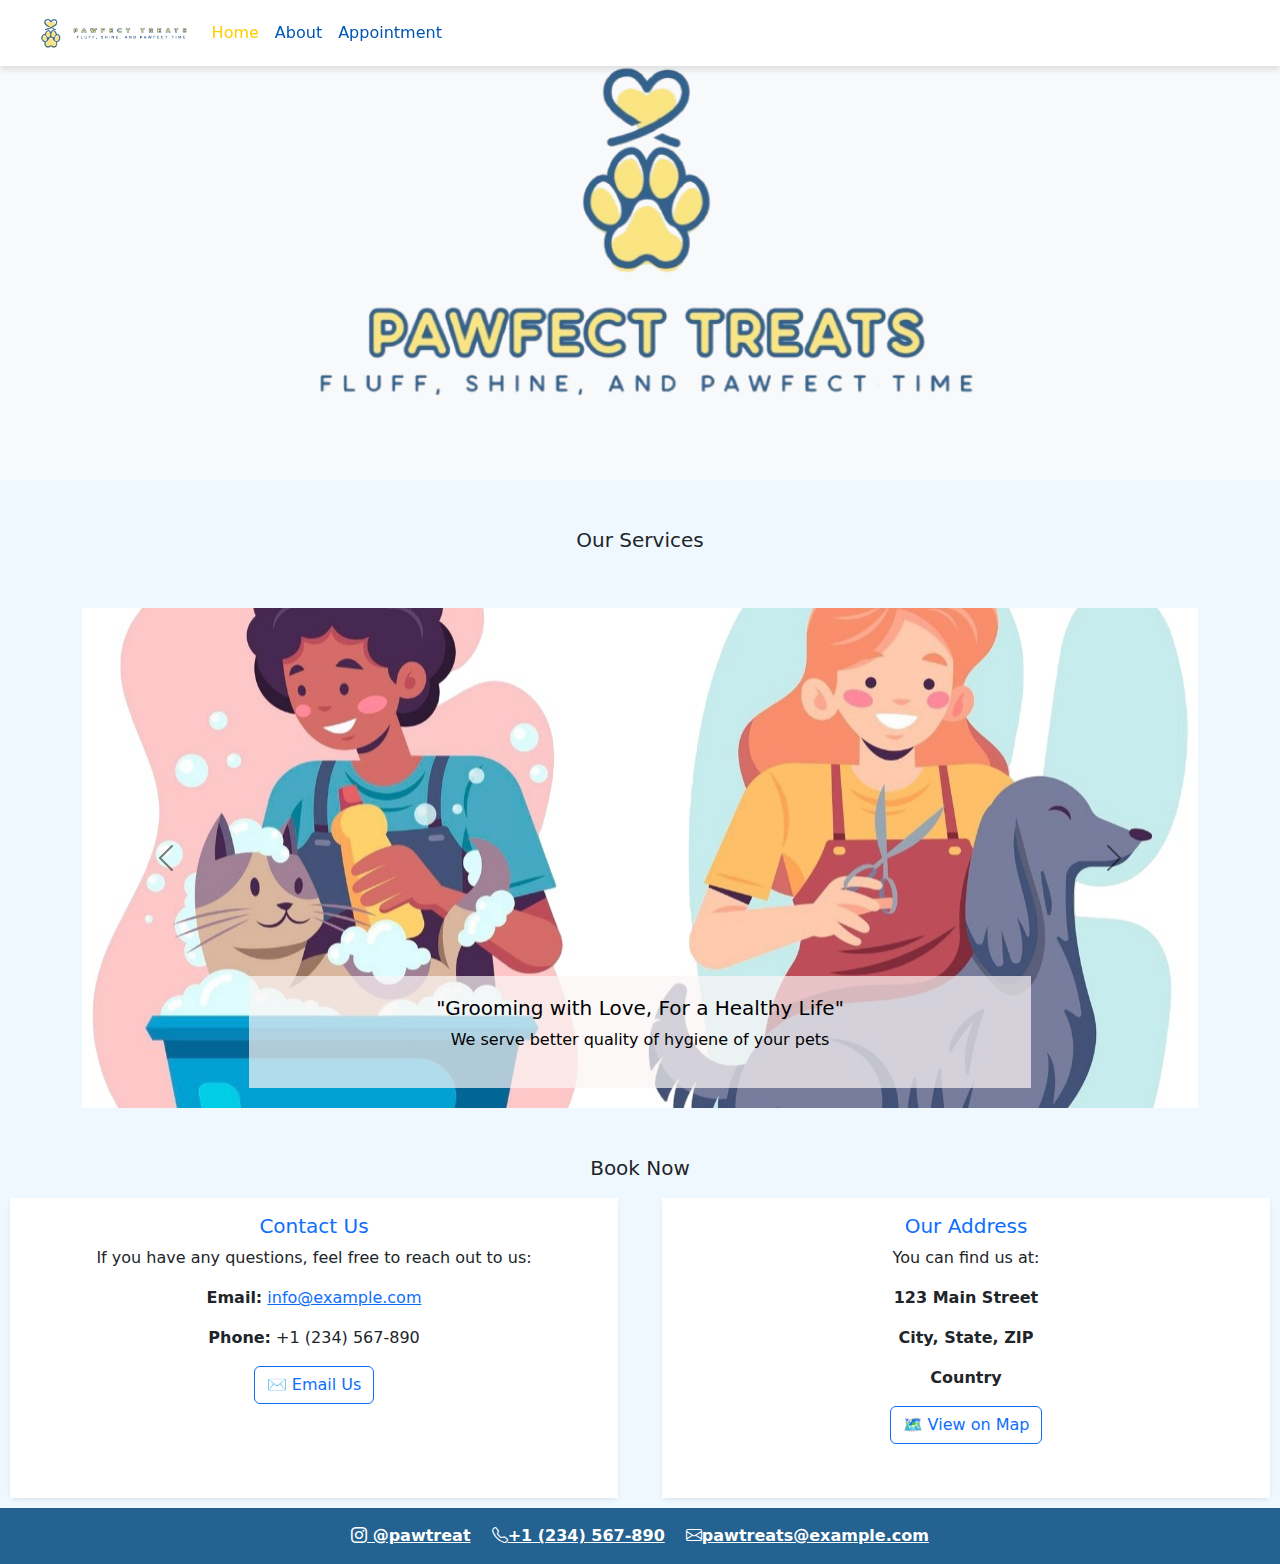
<file: index.html>
<!DOCTYPE html>
<html lang="en">
  <head>
    <meta charset="utf-8" />
    <meta name="viewport" content="width=device-width, initial-scale=1" />
    <title>Pawtreats</title>
    <link href="https://cdn.jsdelivr.net/npm/bootstrap@5.3.3/dist/css/bootstrap.min.css" rel="stylesheet" integrity="sha384-QWTKZyjpPEjISv5WaRU9OFeRpok6YctnYmDr5pNlyT2bRjXh0JMhjY6hW+ALEwIH" crossorigin="anonymous" />
    <link rel="stylesheet" href="https://cdn.jsdelivr.net/npm/bootstrap-icons@1.11.3/font/bootstrap-icons.min.css" />
    <style>
      /* General Body Styling */
      body {
        background-color: #f0f8ff; /* Light gray background */
        display: flex;
        flex-direction: column;
        min-height: 100vh; /* Ensure full height */
      }

      /* Navbar Styling */
      .navbar {
        background-color: #ffffff !important; /* Custom blue for navbar */
        padding-bottom: 0.5%;
        padding-left: 2%;
        padding-right: 2%;
        padding-top: 0.5%;
        box-shadow: 0px 4px 6px rgba(0, 0, 0, 0.1); /* Shadow untuk navbar */
        position: fixed; /* Menjadikan navbar fixed di atas */
        top: 0; /* Menempel pada bagian atas */
        width: 100%; /* Pastikan lebar navbar penuh */
        z-index: 1030; /* Agar navbar tetap di atas elemen lain */
      }

      .navbar-brand,
      .navbar-nav .nav-link {
        color: #0056b3;
      }

      .navbar-nav .nav-link.active {
        color: #ffcc00; /* Active link color */
      }

      /* Jumbotron Styling */
      .jumbotron {
        background-color: #f8f9fa !important; /* Blue background for jumbotron */
        color: white;
      }

      .jumbotron .display-4 {
        padding-top: 50px;
        font-size: 4rem;
      }

      .jumbotron .lead {
        font-size: 1.5rem;
      }

      /* Card Styling */
      .card {
        border-color: #f4e6ae; /* Border color */
      }
      .card-container {
        display: flex;
        flex-wrap: wrap; /* Membungkus kartu ke baris baru jika diperlukan */
        justify-content: space-between; /* Menyebar kartu secara merata */
      }

      /* Styling untuk setiap kartu */
      .card {
        flex: 1 1 30%; /* Mengatur kartu untuk mengambil 30% dari lebar kontainer */
        margin: 10px; /* Jarak antar kartu */
        display: flex; /* Menggunakan flexbox untuk isi kartu */
        flex-direction: column; /* Mengatur isi kartu secara vertikal */
        min-height: 300px; /* Menetapkan tinggi minimum untuk kartu */
      }

      /* Pastikan isi kartu mengisi ruang yang tersedia */
      .card-body {
        flex-grow: 1; /* Mengizinkan isi kartu untuk tumbuh dan mengisi ruang */
        background-color: #ffffff; /* Light blue background */
      }

      .card-body {
        background-color: #ffffff; /* Light blue background */
      }
      .card-body {
        background-color: #ffffff; /* Light blue background */
      }

      .card-title {
        color: #246291;
      }

      /* Carousel Styling */
      .carousel-caption {
        background-color: rgba(251, 245, 245, 0.7); /* Gray background with transparency */
        color: white; /* Ensure text is visible */
      }

      .carousel-image {
        transition: opacity 0.3s ease; /* Smooth transition */
      }

      .carousel-item:hover .carousel-image {
        opacity: 0.5; /* Reduce opacity on hover */
      }

      /* Footer Styling */
      footer {
        background-color: #246291; /* Blue background for footer */
        color: white;
        text-align: center;
        padding: 1em;
        margin-top: auto; /* Push footer to the bottom if content is short */
      }

      footer a {
        color: white;
      }

      footer a:hover {
        color: #ffcc00; /* Yellow on hover */
      }

      /* Custom Background Class */
      .custom-yellow-bg {
        background-color: #fafaf8; /* Yellowish background */
      }

      /* Carousel Styles */
      .carousel-item img {
        width: 80%; /* Image spans the full width */
        max-height: 500px; /* Limit the image height */
        object-fit: cover; /* Ensure the image is not distorted */
      }

      .carousel-control-prev,
      .carousel-control-next {
        z-index: 10; /* Place controls on top of other elements */
        color: white; /* Control button color */
        width: 15%; /* Control button width */
        opacity: 0.5; /* Default opacity */
        transition: opacity 0.15s ease; /* Smooth transition for opacity */
      }

      .carousel-control-prev:hover,
      .carousel-control-next:hover {
        opacity: 0.9; /* Increased opacity on hover */
      }
    </style>
  </head>

  <body>
    <!-- START NAVBAR -->
    <nav class="navbar navbar-expand-lg bg-body-tertiary">
      <div class="container-fluid">
        <a class="navbar-brand" href="#">
          <img src="logo_navbar.png" alt="Logo" width="150" height="40" class="d-inline-block align-text-top" />
        </a>
        <button class="navbar-toggler" type="button" data-bs-toggle="collapse" data-bs-target="#navbarNav" aria-controls="navbarNav" aria-expanded="false" aria-label="Toggle navigation">
          <span class="navbar-toggler-icon"></span>
        </button>
        <div class="collapse navbar-collapse" id="navbarNav">
          <ul class="navbar-nav">
            <li class="nav-item">
              <a class="nav-link active" aria-current="page" href="index.html">Home</a>
            </li>
            <li class="nav-item">
              <a class="nav-link" href="about.html">About</a>
            </li>
            <li class="nav-item">
              <a class="nav-link" href="form.html">Appointment</a>
            </li>
          </ul>
        </div>
      </div>
    </nav>
    <!-- END NAVBAR -->

    <!-- START JUMBOTRON -->
    <div class="jumbotron text-center p-5 text-white">
      <img src="logo_baru.png" alt="Reading Logo" width="700" class="circle" />
    </div>
    <!-- END JUMBOTRON -->
    <br />
    <br />
    <!-- Slide Show -->
    <center><h5>Our Services</h5></center>
    <section id="carouselSection" class="py-5">
      <div class="container">
        <div id="carouselExampleDark" class="carousel carousel-dark slide" data-bs-ride="carousel">
          <div class="carousel-inner">
            <div class="carousel-item active" data-bs-interval="10000">
              <div class="carousel-image" style="background-image: url('1.jpg'); height: 500px; background-size: fit; background-position: center"></div>
              <div class="carousel-caption d-none d-md-block">
                <div class="caption-bg">
                  <h5>"Grooming with Love, For a Healthy Life"</h5>
                  <p>We serve better quality of hygiene of your pets</p>
                </div>
              </div>
            </div>
            <div class="carousel-item" data-bs-interval="2000">
              <div class="carousel-image" style="background-image: url('3.jpg'); height: 500px; background-size: fit; background-position: center"></div>
              <div class="carousel-caption d-none d-md-block">
                <div class="caption-bg">
                  <h5>Nails Done, And Be Pretty</h5>
                  <p>Our pet nail trimming service keeps your pet's claws neat and tidy</p>
                </div>
              </div>
            </div>
            <div class="carousel-item">
              <div class="carousel-image" style="background-image: url('4.jpg'); height: 500px; background-size: fit; background-position: center"></div>
              <div class="carousel-caption d-none d-md-block">
                <div class="caption-bg">
                  <h5>Your pet's comfort is our top priority.</h5>
                  <p>Our experienced groomers are gentle and patient with pets of all ages and breeds.</p>
                </div>
              </div>
            </div>
          </div>
          <button class="carousel-control-prev" type="button" data-bs-target="#carouselExampleDark" data-bs-slide="prev">
            <span class="carousel-control-prev-icon" aria-hidden="true"></span>
            <span class="visually-hidden">Previous</span>
          </button>
          <button class="carousel-control-next" type="button" data-bs-target="#carouselExampleDark" data-bs-slide="next">
            <span class="carousel-control-next-icon" aria-hidden="true"></span>
            <span class="visually-hidden">Next</span>
          </button>
        </div>
      </div>
    </section>
    <!-- End Slide Show -->
    <!-- START ABOUT -->
    <div class="row">
      <center><h5>Book Now</h5></center>
      <div class="col-md-6 mb-3 mb-md-0">
        <div class="card shadow-sm border-0">
          <div class="card-body text-center">
            <h5 class="card-title text-primary">Contact Us</h5>
            <p class="card-text">If you have any questions, feel free to reach out to us:</p>
            <p class="card-text"><strong>Email:</strong> <a href="mailto:info@example.com">info@example.com</a></p>
            <p class="card-text"><strong>Phone:</strong> +1 (234) 567-890</p>
            <a href="mailto:23611105@students.uii.ac.id" class="btn btn-outline-primary">✉️ Email Us</a>
          </div>
        </div>
      </div>

      <div class="col-md-6">
        <div class="card shadow-sm border-0">
          <div class="card-body text-center">
            <h5 class="card-title text-primary">Our Address</h5>
            <p class="card-text">You can find us at:</p>
            <p class="card-text"><strong>123 Main Street</strong></p>
            <p class="card-text"><strong>City, State, ZIP</strong></p>
            <p class="card-text"><strong>Country</strong></p>
            <a href="https://maps.app.goo.gl/BA4APjujBQhuoSix9" class="btn btn-outline-primary" target="_blank">🗺️ View on Map</a>
          </div>
        </div>
      </div>
    </div>
    <!-- END ABOUT -->

    <!-- Start Footer -->
    <footer class="text-center py-3">
      <p class="mb-0">
        <a href="#" class="fw-bold me-3"><i class="bi bi-instagram"></i> @pawtreat</a>
        <a href="#" class="fw-bold me-3"><i class="bi bi-telephone"></i>+1 (234) 567-890</a>
        <a href="#" class="fw-bold"><i class="bi bi-envelope"></i>pawtreats@example.com</a>
      </p>
    </footer>
    <!-- End Footer -->

    <script src="https://cdn.jsdelivr.net/npm/bootstrap@5.3.3/dist/js/bootstrap.bundle.min.js" integrity="sha384-YvpcrYf0tY3lHB60NNkmXc5s9fDVZLESaAA55NDzOxhy9GkcIdslK1eN7N6jIeHz" crossorigin="anonymous"></script>
  </body>
</html>
</file>
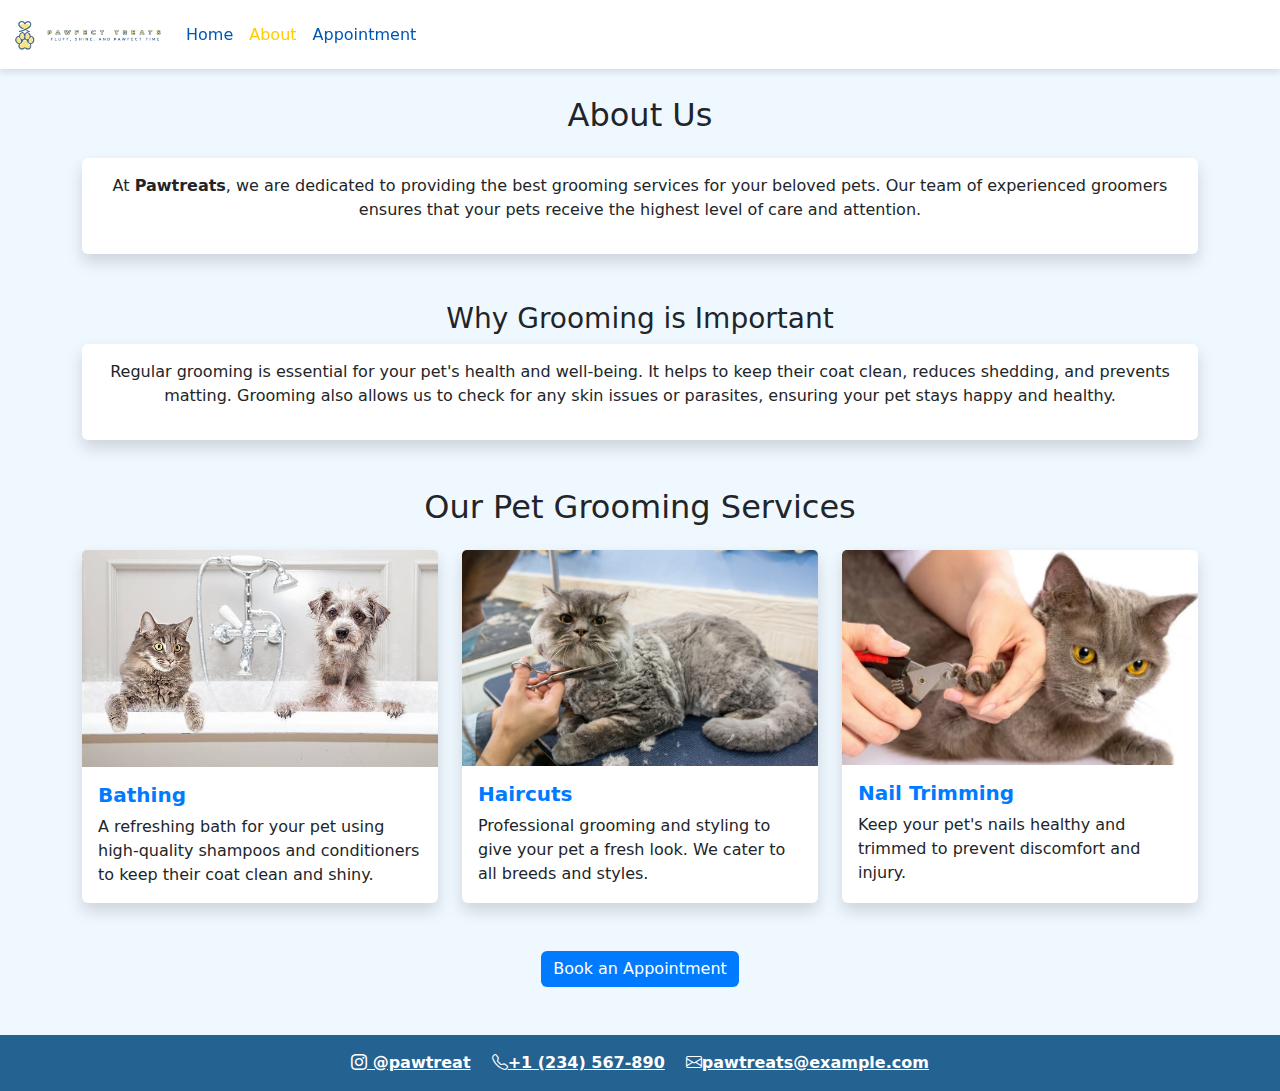
<file: about.html>
<!DOCTYPE html>
<html lang="en">
  <head>
    <meta charset="utf-8" />
    <meta name="viewport" content="width=device-width, initial-scale=1" />
    <title>Pawfect Treats</title>
    <link href="https://cdn.jsdelivr.net/npm/bootstrap@5.3.3/dist/css/bootstrap.min.css" rel="stylesheet" integrity="sha384-QWTKZyjpPEjISv5WaRU9OFeRpok6YctnYmDr5pNlyT2bRjXh0JMhjY6hW+ALEwIH" crossorigin="anonymous" />
    <link rel="stylesheet" href="https://cdn.jsdelivr.net/npm/bootstrap-icons@1.11.3/font/bootstrap-icons.min.css" />
    <style>
      body {
        background-color: #85abd2; /* Light gray background */
        display: flex;
        flex-direction: column;
        min-height: 100vh; /* Ensure full height */
      }

      /* Navbar Styling */
      .navbar {
        background-color: #ffffff !important; /* Custom blue for navbar */
        box-shadow: 0px 4px 6px rgba(0, 0, 0, 0.1); /* Shadow untuk navbar */
        position: fixed; /* Menjadikan navbar fixed di atas */
        top: 0; /* Menempel pada bagian atas */
        width: 100%; /* Pastikan lebar navbar penuh */
        z-index: 1030; /* Agar navbar tetap di atas elemen lain */
      }

      .navbar-brand,
      .navbar-nav .nav-link {
        color: #0056b3;
      }

      .navbar-nav .nav-link.active {
        color: #ffcc00; /* Active link color */
      }

      .about-section {
        background: #f0f8ff;
      }
      card {
        transition: transform 0.2s;
      }

      .card:hover {
        transform: scale(1.05);
      }
      .card {
        display: flex; /* Menggunakan flexbox untuk kartu */
        flex-direction: column; /* Mengatur isi kartu secara vertikal */
        height: 100%; /* Memastikan kartu mengisi tinggi kontainer */
      }

      .card-body {
        flex-grow: 1; /* Mengizinkan isi kartu untuk tumbuh dan mengisi ruang */
      }
      .card {
        transition: transform 0.2s;
        height: 100%; /* Pastikan semua kartu memiliki tinggi yang sama */
      }

      .card:hover {
        transform: scale(1.05);
      }

      .card-title {
        font-weight: bold;
        color: #007bff;
      }

      .btn-primary {
        background-color: #007bff;
        border: none;
      }

      .btn-primary:hover {
        background-color: #0056b3;
      }

      footer {
        background-color: #246291; /* Blue background for footer */
        color: white;
        text-align: center;
        padding: 1em;
        margin-top: auto; /* Push footer to the bottom if content is short */
      }

      footer a {
        color: white;
      }

      footer a:hover {
        color: #ffcc00; /* Yellow on hover */
      }

      /* Custom Background Class */
      .custom-yellow-bg {
        background-color: #fafaf8; /* Yellowish background */
      }
    </style>
  </head>
  <body>
    <!-- START NAVBAR -->
    <nav class="navbar navbar-expand-lg bg-body-tertiary">
      <div class="container-fluid">
        <a class="navbar-brand" href="#">
          <img src="logo_navbar.png" alt="Logo" width="150" height="40" class="d-inline-block align-text-top" />
        </a>
        <button class="navbar-toggler" type="button" data-bs-toggle="collapse" data-bs-target="#navbarNav" aria-controls="navbarNav" aria-expanded="false" aria-label="Toggle navigation">
          <span class="navbar-toggler-icon"></span>
        </button>
        <div class="collapse navbar-collapse" id="navbarNav">
          <ul class="navbar-nav">
            <li class="nav-item">
              <a class="nav-link" aria-current="page" href="index.html">Home</a>
            </li>
            <li class="nav-item">
              <a class="nav-link active" href="about.html">About</a>
              <!-- Kelas aktif ditambahkan di sini -->
            </li>
            <li class="nav-item">
              <a class="nav-link" href="form.html">Appointment</a>
            </li>
          </ul>
        </div>
      </div>
    </nav>
    <!-- END NAVBAR -->
    <!-- START ABOUT AND PET GROOMING SERVICES -->
    <section id="about" class="about-section py-5 mt-5">
      <div class="container">
        <h2 class="text-center mb-4">About Us</h2>

        <div class="row mb-4">
          <div class="col-md-12">
            <div class="card shadow border-0">
              <div class="card-body">
                <p class="text-center">
                  At <strong>Pawtreats</strong>, we are dedicated to providing the best grooming services for your beloved pets. Our team of experienced groomers ensures that your pets receive the highest level of care and attention.
                </p>
              </div>
            </div>
          </div>
        </div>

        <h3 class="text-center mt-5">Why Grooming is Important</h3>
        <div class="row mb-4">
          <div class="col-md-12">
            <div class="card shadow border-0">
              <div class="card-body">
                <p class="text-center">
                  Regular grooming is essential for your pet's health and well-being. It helps to keep their coat clean, reduces shedding, and prevents matting. Grooming also allows us to check for any skin issues or parasites, ensuring
                  your pet stays happy and healthy.
                </p>
              </div>
            </div>
          </div>
        </div>

        <h2 class="text-center mb-4 mt-5">Our Pet Grooming Services</h2>
        <div class="row">
          <div class="col-md-4 mb-4">
            <div class="card shadow border-0">
              <img src="bathing.jpg" class="card-img-top" alt="Bathing Service" />
              <div class="card-body">
                <h5 class="card-title">Bathing</h5>
                <p class="card-text">A refreshing bath for your pet using high-quality shampoos and conditioners to keep their coat clean and shiny.</p>
                <!-- Tautan "Learn More" dihapus -->
              </div>
            </div>
          </div>
          <div class="col-md-4 mb-4">
            <div class="card shadow border-0">
              <img src="rambut.jpg" class="card-img-top" alt="Haircut Service" />
              <div class="card-body">
                <h5 class="card-title">Haircuts</h5>
                <p class="card-text">Professional grooming and styling to give your pet a fresh look. We cater to all breeds and styles.</p>
                <!-- Tautan "Learn More" dihapus -->
              </div>
            </div>
          </div>
          <div class="col-md-4 mb-4">
            <div class="card shadow border-0">
              <img src="potong_kuku.jpg" class="card-img-top" alt="Nail Trimming Service" />
              <div class="card-body">
                <h5 class="card-title">Nail Trimming</h5>
                <p class="card-text">Keep your pet's nails healthy and trimmed to prevent discomfort and injury.</p>
                <!-- Tautan "Learn More" dihapus -->
              </div>
            </div>
          </div>
        </div>
        <div class="text-center mt-4">
          <a href="form.html" class="btn btn-primary">Book an Appointment</a>
        </div>
      </div>
    </section>
    <!-- END ABOUT AND PET GROOMING SERVICES -->
    <!-- Start Footer -->
    <footer class="text-center py-3">
      <p class="mb-0">
        <a href="#" class="fw-bold me-3"><i class="bi bi-instagram"></i> @pawtreat</a>
        <a href="#" class="fw-bold me-3"><i class="bi bi-telephone"></i>+1 (234) 567-890</a>
        <a href="#" class="fw-bold"><i class="bi bi-envelope"></i>pawtreats@example.com</a>
      </p>
    </footer>
    <!-- End Footer -->
    <script src="https://cdn.jsdelivr.net/npm/bootstrap@5.3.3/dist/js/bootstrap.bundle.min.js" integrity="sha384-YvpcrYf0tY3lHB60NNkmXc5s9fDVZLESaAA55NDzOxhy9GkcIdslK1eN7N6jIeHz" crossorigin="anonymous"></script>
  </body>
</html>
</file>
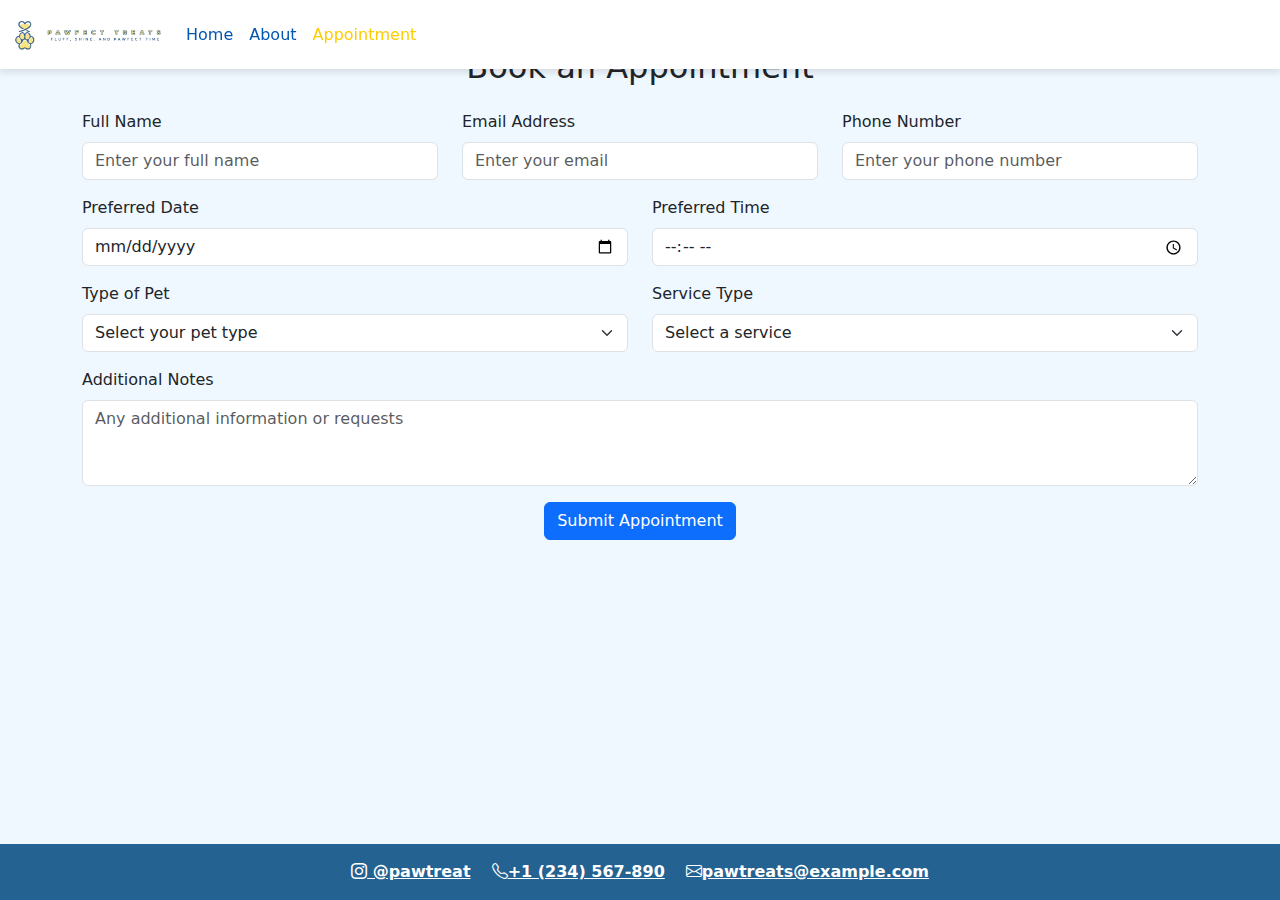
<file: form.html>
<!DOCTYPE html>
<html lang="en">
  <head>
    <meta charset="utf-8" />
    <meta name="viewport" content="width=device-width, initial-scale=1" />
    <title>Pawfect Treats</title>
    <link href="https://cdn.jsdelivr.net/npm/bootstrap@5.3.3/dist/css/bootstrap.min.css" rel="stylesheet" integrity="sha384-QWTKZyjpPEjISv5WaRU9OFeRpok6YctnYmDr5pNlyT2bRjXh0JMhjY6hW+ALEwIH" crossorigin="anonymous" />
    <link rel="stylesheet" href="https://cdn.jsdelivr.net/npm/bootstrap-icons@1.11.3/font/bootstrap-icons.min.css" />
    <style>
      /* General Body Styling */
      body {
        background-color:#f0f8ff; /* Light gray background */
        display: flex;
        flex-direction: column;
        min-height: 100vh; /* Ensure full height */
      }

      /* Navbar Styling */
      .navbar {
        background-color: #ffffff !important; /* Custom blue for navbar */
        box-shadow: 0px 4px 6px rgba(0, 0, 0, 0.1); /* Shadow untuk navbar */
        position: fixed; /* Menjadikan navbar fixed di atas */
        top: 0; /* Menempel pada bagian atas */
        width: 100%; /* Pastikan lebar navbar penuh */
        z-index: 1030; /* Agar navbar tetap di atas elemen lain */
      }

      .navbar-brand,
      .navbar-nav .nav-link {
        color: #0056b3;
      }

      .navbar-nav .nav-link.active {
        color: #ffcc00; /* Active link color */
      }

      /* Jumbotron Styling */
      

      .card-body {
        background-color: #f0f8ff; /* Light blue background */
      }

      .card-title {
        color: #246291;
      }

      /* Carousel Styling */
      .carousel-caption {
        background-color: rgba(251, 245, 245, 0.7); /* Gray background with transparency */
        color: white; /* Ensure text is visible */
      }

      .carousel-image {
        transition: opacity 0.3s ease; /* Smooth transition */
      }

      .carousel-item:hover .carousel-image {
        opacity: 0.5; /* Reduce opacity on hover */
      }

      /* Footer Styling */
      footer {
        background-color: #246291; /* Blue background for footer */
        color: white;
        text-align: center;
        padding: 1em;
        margin-top: auto; /* Push footer to the bottom if content is short */
      }

      footer a {
        color: white;
      }

      footer a:hover {
        color: #ffcc00; /* Yellow on hover */
      }

      /* Custom Background Class */
      .custom-yellow-bg {
        background-color: #fafaf8; /* Yellowish background */
      }
    </style>
  </head>
  <body>
    <!-- START NAVBAR -->
    <nav class="navbar navbar-expand-lg bg-body-tertiary">
      <div class="container-fluid">
        <a class="navbar-brand" href="#">
          <img src="logo_navbar.png" alt="Logo" width="150" height="40" class="d-inline-block align-text-top" />
        </a>
        <button class="navbar-toggler" type="button" data-bs-toggle="collapse" data-bs-target="#navbarNav" aria-controls="navbarNav" aria-expanded="false" aria-label="Toggle navigation">
          <span class="navbar-toggler-icon"></span>
        </button>
        <div class="collapse navbar-collapse" id="navbarNav">
          <ul class="navbar-nav">
            <li class="nav-item">
              <a class="nav-link" aria-current="page" href="index.html">Home</a>
            </li>
            <li class="nav-item">
              <a class="nav-link" href="about.html">About</a>
            </li>
            <li class="nav-item">
              <a class="nav-link active" href="form.html">Appointment</a>
              <!-- Kelas active ditambahkan di sini -->
            </li>
          </ul>
        </div>
      </div>
    </nav>
    <!-- END NAVBAR -->

    <!-- START APPOINTMENT FORM -->
    <section id="appointment" class="appointment-section py-5">
      <div class="container">
        <h2 class="text-center mb-4">Book an Appointment</h2>
        <form method="post" name="appointment">
          <div class="row">
            <div class="col-md-4 mb-3">
              <label for="name" class="form-label">Full Name</label>
              <input type="text" class="form-control" id="name" name="name" placeholder="Enter your full name" required />
            </div>
            <div class="col-md-4 mb-3">
              <label for="email" class="form-label">Email Address</label>
              <input type="email" class="form-control" id="email" name="email" placeholder="Enter your email" required />
            </div>
            <div class="col-md-4 mb-3">
              <label for="phone" class="form-label">Phone Number</label>
              <input type="tel" class="form-control" id="phone" name="phone" placeholder="Enter your phone number" required />
            </div>
          </div>
          <div class="row">
            <div class="col-md-6 mb-3">
              <label for="date" class="form-label">Preferred Date</label>
              <input type="date" class="form-control" id="date" name="date" required />
            </div>
            <div class="col-md-6 mb-3">
              <label for="time" class="form-label">Preferred Time</label>
              <input type="time" class="form-control" id="time" name="time" required />
            </div>
          </div>
          <div class="row">
            <div class="col-md-6 mb-3">
              <label for="petType" class="form-label">Type of Pet</label>
              <select class="form-select" id="petType" name="petType" required>
                <option value="" disabled selected>Select your pet type</option>
                <option value="dog">Dog</option>
                <option value="cat">Cat</option>
              </select>
            </div>
            <div class="col-md-6 mb-3">
              <label for="serviceType" class="form-label">Service Type</label>
              <select class="form-select" id="serviceType" name="serviceType" required>
                <option value="" disabled selected>Select a service</option>
                <option value="bathing">Bathing</option>
                <option value="haircut">Haircut</option>
                <option value="nail_trimming">Nail Trimming</option>
              </select>
            </div>
          </div>
          <div class="mb-3">
            <label for="message" class="form-label">Additional Notes</label>
            <textarea class="form-control" id="message" name="message" rows="3" placeholder="Any additional information or requests"></textarea>
          </div>
          <div class="text-center">
            <button type="submit" class="btn btn-primary">Submit Appointment</button>
          </div>
        </form>
      </div>
    </section>
    <!-- END APPOINTMENT FORM -->

    <!-- Start Footer -->
    <footer class="text-center py-3">
      <p class="mb-0">
        <a href="#" class="fw-bold me-3"><i class="bi bi-instagram"></i> @pawtreat</a>
        <a href="#" class="fw-bold me-3"><i class="bi bi-telephone"></i>+1 (234) 567-890</a>
        <a href="#" class="fw-bold"><i class="bi bi-envelope"></i>pawtreats@example.com</a>
      </p>
    </footer>
    <!-- End Footer -->

    <script src="https://cdn.jsdelivr.net/npm/bootstrap@5.3.3/dist/js/bootstrap.bundle.min.js" integrity="sha384-YvpcrYf0tY3lHB60NNkmXc5s9fDVZLESaAA55NDzOxhy9GkcIdslK1eN7N6jIeHz" crossorigin="anonymous"></script>
    <script>
      const scriptURL = "https://script.google.com/macros/s/AKfycbwK4F2zr-xRlw2lu4hwDhfQW-gGIIi7MKW3hPsncRhDBKonmIrTh-O74KC1MoVWnZ9m/exec";
      const form = document.forms["appointment"];
      const timestamp = new Date().toLocaleString();

      form.addEventListener("submit", (e) => {
        e.preventDefault();
        fetch(scriptURL, { method: "POST", body: new FormData(form) })
          .then((response) => console.log("Success!", response))
          .catch((error) => console.error("Error!", error.message));
      });
    </script>
  </body>
</html>
</file>
